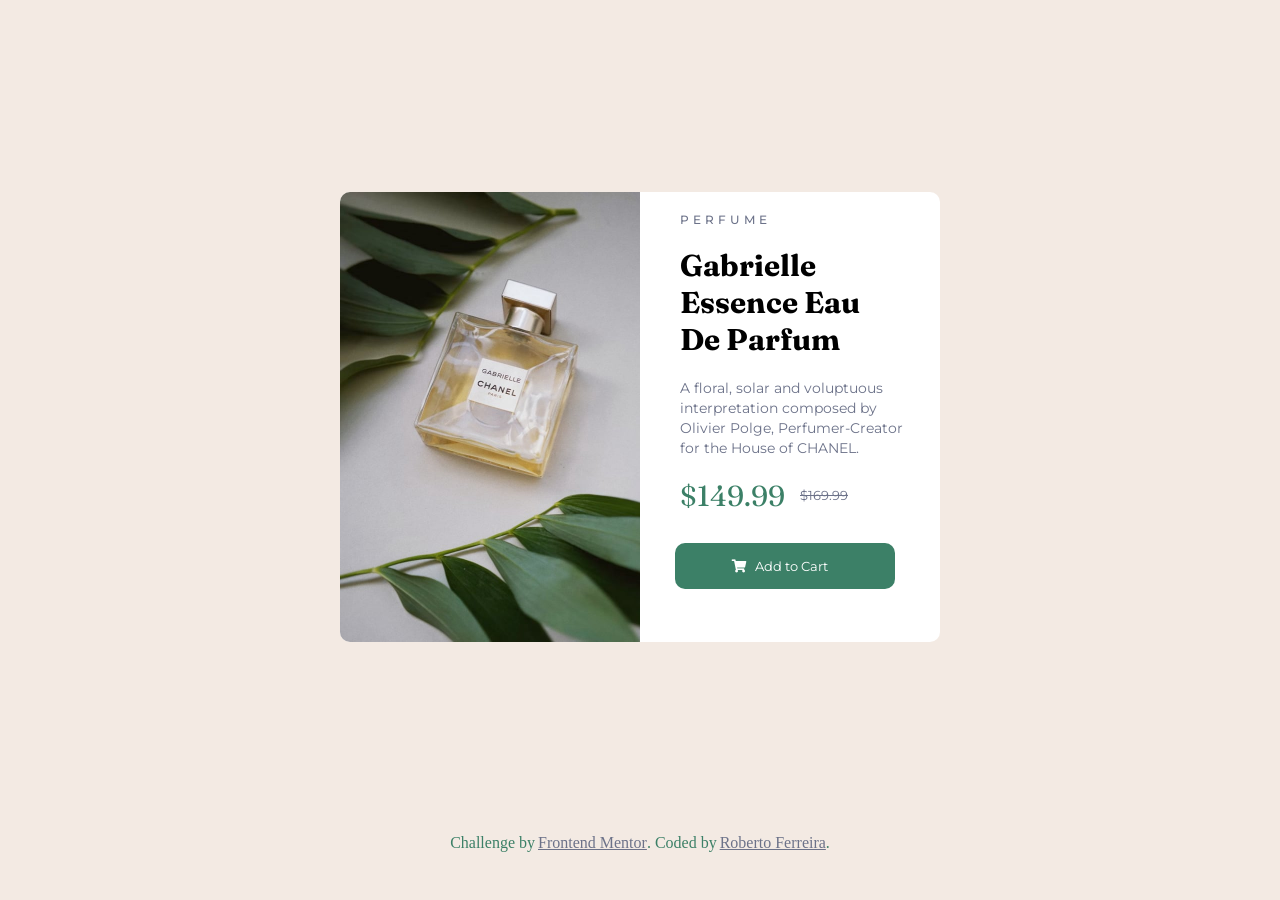
<file: index.html>
<!DOCTYPE html>
<html lang="en">
<head>
  <meta charset="UTF-8">
  <meta name="viewport" content="width=device-width, initial-scale=1.0"> <!-- displays site properly based on user's device -->
  <link rel="icon" type="image/png" sizes="32x32" href="./images/favicon-32x32.png">
  <link rel="stylesheet" href="style.css">
  <link rel="stylesheet" href="https://use.fontawesome.com/releases/v5.0.7/css/all.css">
  <title>Frontend Mentor | Product preview card component</title>
</head>
<body>
  <main id="main-pag">
  <section id="container">
    <picture>
    <source media="(max-width: 568px)" srcset="./images/image-product-mobile.jpg">
    <img src="./images/image-product-desktop.jpg" alt="desk-pic" id="picturee" srcset="">
    </picture>
    <div id="info">
      <div id="initial">
        <p>PERFUME</p>
      </div>
      <div id="title">
        <h1>Gabrielle Essence Eau De Parfum</h1>
      </div>
      <div id="paragraph1">
        <p>
          A floral, solar and voluptuous interpretation composed by Olivier Polge,
          Perfumer-Creator for the House of CHANEL.
        </p>
      </div>
      <div id="prices">
      <div id="price1">
        $149.99
      </div>
      <div id="price2">
        <s>$169.99</s>
      </div>
      </div>
      <div id="cart-icon">
      </div>
      <div id="add">
        <p><i class="fa fa-shopping-cart" aria-hidden="true"></i> Add to Cart</p>
      </div>
        </section>
        </main>
        <footer>
        <div class="attribution">
      Challenge by <a href="https://www.frontendmentor.io?ref=challenge" target="_blank">Frontend Mentor</a>.
      Coded by <a href="https://github.com/RobertoFerreiira" target="_blank">Roberto Ferreira</a>.
        </div>
      </footer>
    </div>
</body>
</html>
</file>
<file: style.css>
@import url('https://fonts.googleapis.com/css2?family=Fraunces:opsz,wght@9..144,700&family=Montserrat:wght@500&display=swap');

:root {
    --cor1: hsl(158, 36%, 37%);
    --cor2: hsl(30, 38%, 92%);
    --cor3: hsl(212, 21%, 14%);
    --cor4: hsl(228, 12%, 48%);
    --cor5: hsl(0, 0%, 100%);

    --font-paragraph: 'Montserrat', sans-serif;
    --font-fraunces: 'Fraunces', sans-serif;
}


* {
    margin: 0px;
    padding: 0px;
    box-sizing: border-box;
}

html {
    background-color: #F3EAE3;
}

#main-pag {
    max-width: 100%;
}

#container {
    max-width: 100%;
    background-color: white;
    width: 600px;
    height: 450px;
    padding-left: 20px;
    display: flex;
    flex-direction: column;
    flex-wrap: wrap;
    border-radius: 10px;
    margin: 0px auto;
    margin-top: 15%;
}

img {
    max-width: 100%;
    position: relative;
    top: 0px;
    left: -20px;
    display: flex;
    width: 300px;
    height: 450px;
    border-radius: 10px 0px 0px 10px;
}

#initial {
    padding-top: 20px;
    color: var(--cor4);
    font-size: 12px;
    font-weight: 500;
    font-family: var(--font-paragraph);
    letter-spacing: 4px;
}

#image > img {
   display: flex;
   flex-direction: row;
   justify-content: center;
}

#title{
    width: 200px;
    display: flex;
    flex-direction: row;
    flex-wrap: wrap;
    padding-top: 20px;
    font-size: 20px;
    font-family: var(--font-fraunces);
}

#paragraph1 > p {
    margin-top: 20px;
    font-size: 14px;
    color: var(--cor4);
    font-family: var(--font-paragraph);
    text-align: unset;
    width: 240px;
    line-height: 20px;
}

#prices {
    margin-top: 20px;
    display: flex;
}

#price1 {
    color: var(--cor1);
    font-size: 1.8rem;
    padding-right: 10px;
    font-family: var(--font-fraunces);
}

#price2 {
    margin-left: 5px;
    margin-top: 10px;
    justify-content: center;
    font-size: 0.8rem;
    font-family: var(--font-paragraph);
    color: var(--cor4);
}

#add {
    background-color: var(--cor1);
    padding: 15px 10px;
    border-radius: 10px;
    margin: 2px 45px 2px -5px;
    margin-top: 30px;
    text-align: center;
}

#add p{
    padding-right: 10px;
    font-size: 13px;
    color: var(--cor5);
    font-family: var(--font-paragraph);
}

.fa {
    padding-right: 5px;
}

.attribution {
    margin-top: 15%;
    display: flex;
    justify-content: center;
    flex-wrap: wrap;
    color: var(--cor1);
}

footer a {
    padding-left: 3px;
    color: var(--cor4);
}

@media (max-width: 568px) {
    #container {
        height: 650px;
        width: 385px;
        display: flex;
        flex-wrap: wrap;
        flex-direction: column;
    }
    #picturee{
        max-width: 100%;
        display: block;
        width: 385px;
        height: 250px;
        border-radius: 10px 10px 0px 0px;
    }

    #info {
        max-width: 100%;
        display: flex;
        flex-direction: column;
        flex-wrap: wrap;
    }
    #add{
        max-width: 100%;
        margin-right: 20px;
        
    }

    #add p {
        max-width: 100%;
        padding: 0px;
        margin: -5;
        
    }

    #title, #paragraph {
        max-width: 100%;
        width: 300px;
        
    }

    #paragraph1 {
        max-width: 100%;
        width: 100px
        
    }

    picture {
        width: 385px;
    }
}
</file>
